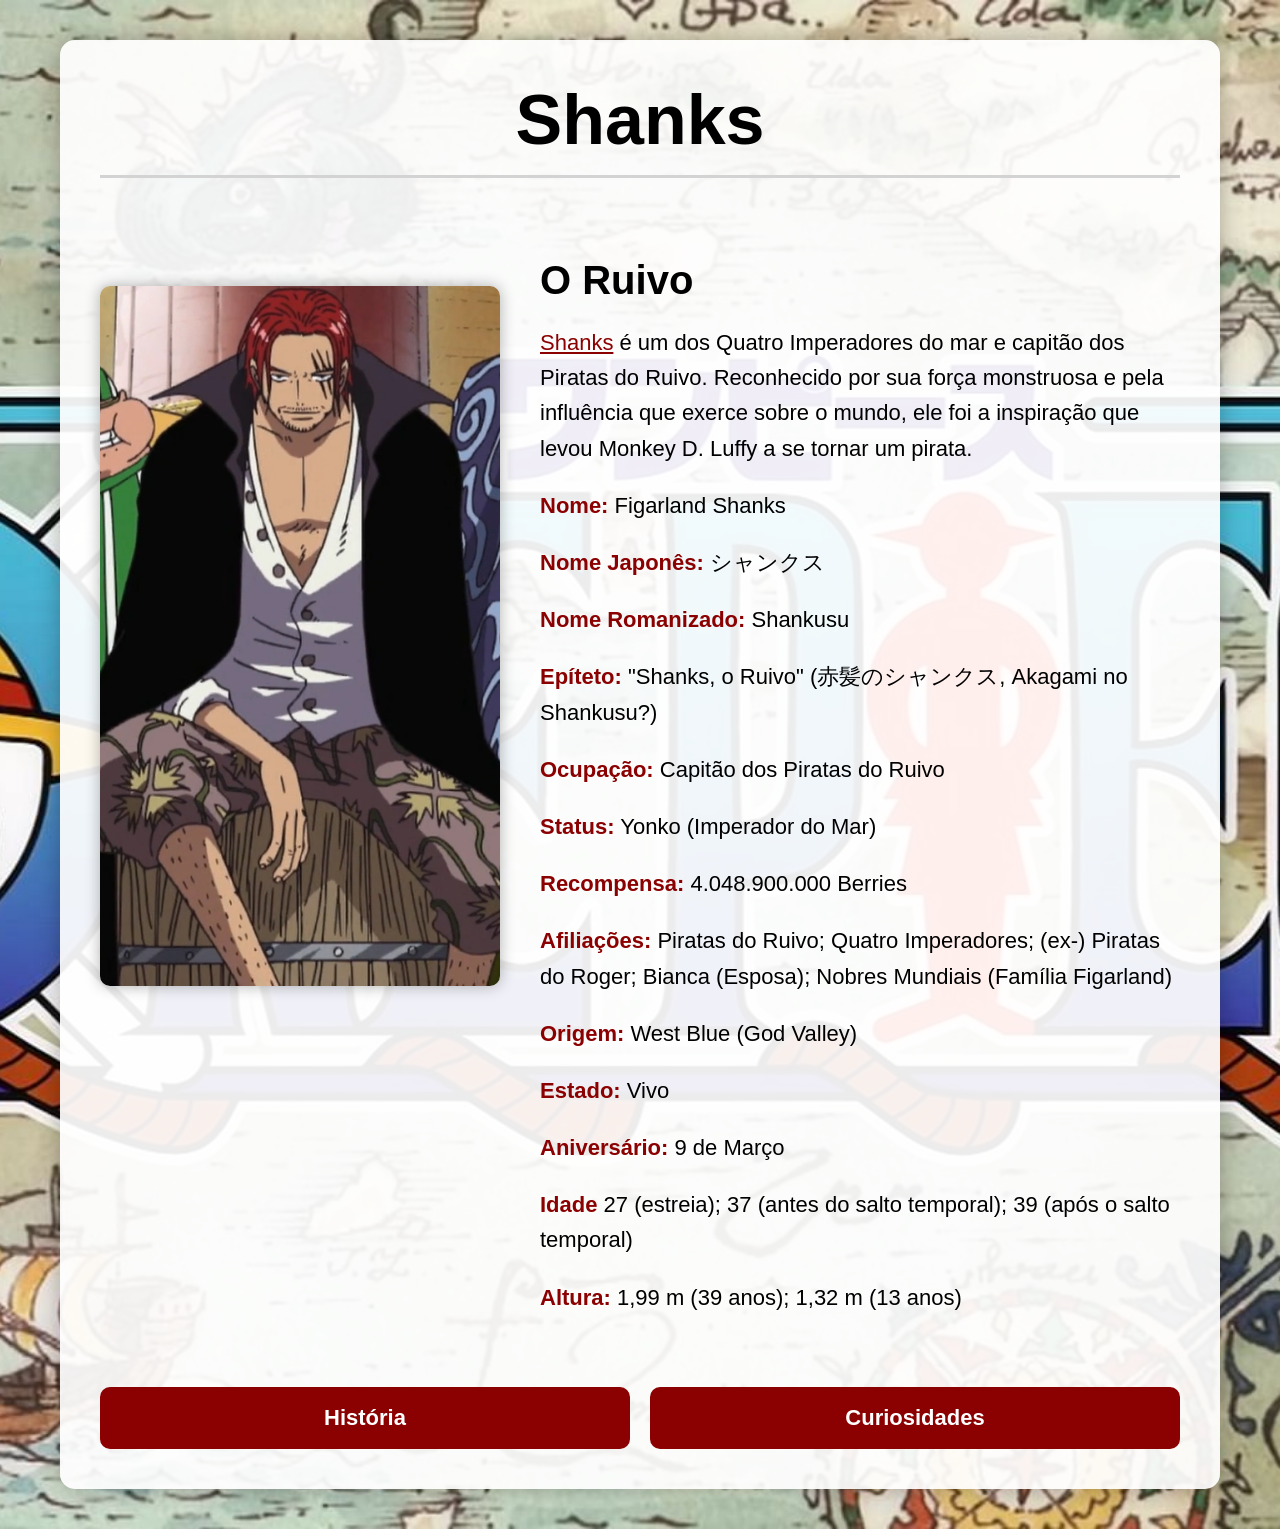
<file: index.html>
<!DOCTYPE html>
<html lang="pt-BR">

<head>
    <meta charset="UTF-8">
    <meta name="viewport" content="width=device-width, initial-scale=1.0">
    <title>Shanks</title>

    <link rel="stylesheet" href="site_completo/site.css">
</head>

<body>

    <div class="topoShanks">

        <h1>Shanks</h1>

        <div class="perfil">

            <input type="checkbox" id="shanksao" class="hidden-checkbox">
            <label for="shanksao" class="image-side imagem_shanks"></label>

            <div class="info">

                <h2>O Ruivo</h2>

                <p>
                    <a class="link" href="https://onepiece.fandom.com/pt/wiki/Shanks#cite_note-vivre_card-11">Shanks</a> é um dos Quatro Imperadores do mar e capitão dos Piratas do Ruivo.
                    Reconhecido por sua força monstruosa e pela influência que exerce sobre o
                    mundo, ele foi a inspiração que levou Monkey D. Luffy a se tornar um pirata.
                </p>

                <p><strong>Nome:</strong> Figarland Shanks</p>
                <p><strong>Nome Japonês:</strong> シャンクス</p>
                <p><strong>Nome Romanizado:</strong> Shankusu</p>
                <p><strong>Epíteto:</strong> "Shanks, o Ruivo" (赤髪のシャンクス, Akagami no Shankusu?)</p>
                <p><strong>Ocupação:</strong> Capitão dos Piratas do Ruivo</p>
                <p><strong>Status:</strong> Yonko (Imperador do Mar)</p>
                <p><strong>Recompensa:</strong> 4.048.900.000 Berries</p>
                <p><strong>Afiliações:</strong> Piratas do Ruivo; 
                    Quatro Imperadores;
                    (ex-) Piratas do Roger; 
                    Bianca (Esposa);
                    Nobres Mundiais (Família Figarland)</p>
                <p><strong>Origem:</strong> West Blue (God Valley)</p>
                <p><strong>Estado:</strong> Vivo</p>
                <p><strong>Aniversário:</strong> 9 de Março</p>
                <p><strong>Idade</strong> 27 (estreia); 37 (antes do salto temporal); 39 (após o salto temporal)</p>
                <p><strong>Altura:</strong> 1,99 m (39 anos);
                    1,32 m (13 anos)</p>

            </div>

        </div>

        <div class="menu">

            <a href="site_completo/historia.html">História</a>
            <a href="site_completo/Curiosidades.html">Curiosidades</a>

        </div>

    </div>

</body>

</html>
</file>
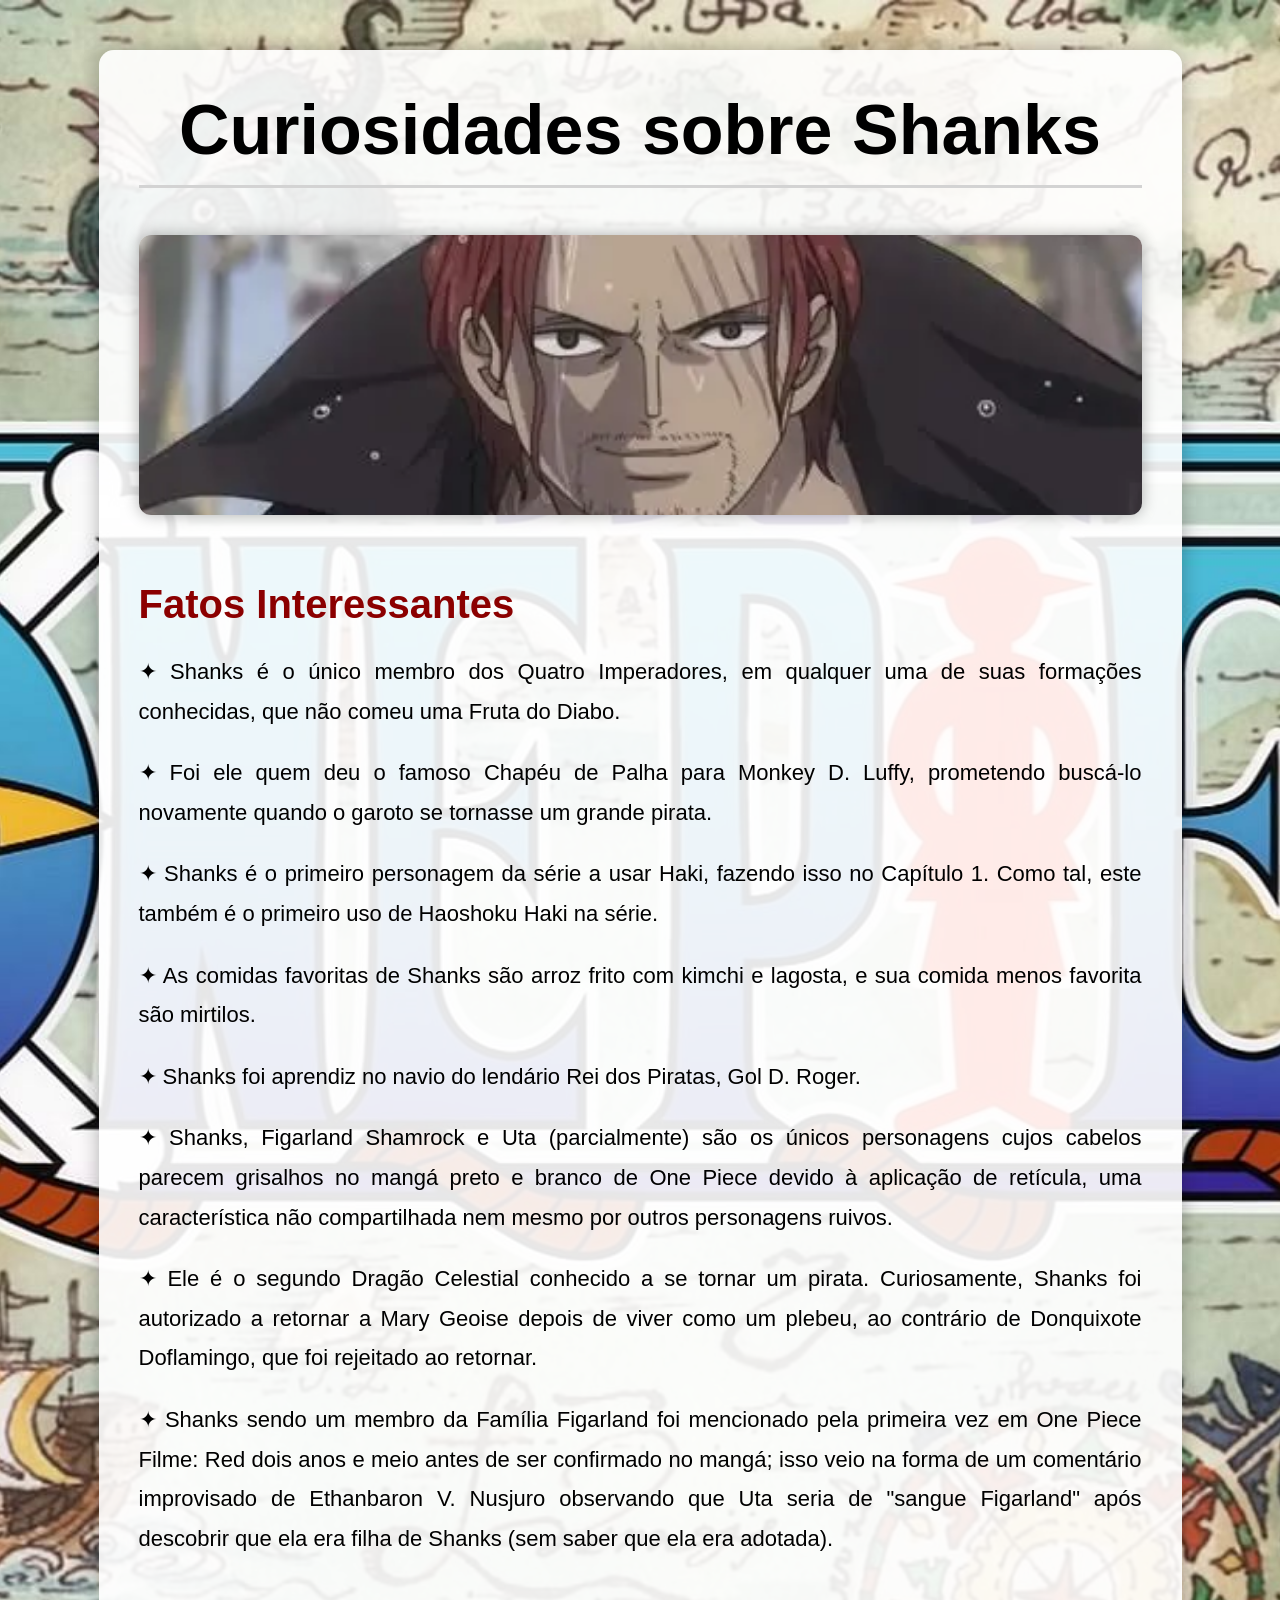
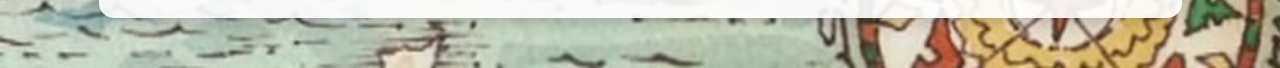
<file: Site Completo/Curiosidades.html>
<!DOCTYPE html>
<html lang="pt-BR">

<head>
    <meta charset="UTF-8">
    <meta name="viewport" content="width=device-width, initial-scale=1.0">
    <title>Curiosidades - Shanks</title>

    <link rel="stylesheet" href="curiosidades.css">
</head>

<body>

    <div class="topoShanks">

        <h1>Curiosidades sobre Shanks</h1>

        <div class="banner-curiosidades">
            <img src="imagem/shans2.webp" alt="Shanks">
        </div>

        <div class="perfil">

            <div class="info">

                <h2>Fatos Interessantes</h2>

                <p>
                   ✦ Shanks é o único membro dos Quatro Imperadores, em qualquer uma de suas formações conhecidas, 
                   que não comeu uma Fruta do Diabo.
                </p>
                <p>
                    ✦ Foi ele quem deu o famoso Chapéu de Palha para Monkey D. Luffy,
                    prometendo buscá-lo novamente quando o garoto se tornasse um grande pirata.
                </p>
                <p>
                    ✦ Shanks é o primeiro personagem da série a usar Haki, fazendo isso no Capítulo 1. 
                    Como tal, este também é o primeiro uso de Haoshoku Haki na série.
                </p>
                <p>
                   ✦ As comidas favoritas de Shanks são arroz frito com kimchi e lagosta,
                    e sua comida menos favorita são mirtilos.
                </p>
                <p>
                    ✦ Shanks foi aprendiz no navio do lendário Rei dos Piratas,
                    Gol D. Roger.
                </p>
                <p>
                    ✦ Shanks, Figarland Shamrock e Uta (parcialmente) são os únicos personagens cujos cabelos parecem grisalhos no mangá
                     preto e branco de One Piece devido à aplicação de retícula,
                     uma característica não compartilhada nem mesmo por outros personagens ruivos.
                </p>
                <p>
                    ✦ Ele é o segundo Dragão Celestial conhecido a se tornar um pirata. Curiosamente, Shanks foi autorizado a retornar
                     a Mary Geoise depois de viver como um plebeu, 
                    ao contrário de Donquixote Doflamingo, que foi rejeitado ao retornar.
                </p>
                <p>
                    ✦ Shanks sendo um membro da Família Figarland foi mencionado pela primeira vez em One Piece Filme: Red dois anos e meio antes de ser 
                    confirmado no mangá; isso veio na forma de um comentário improvisado de Ethanbaron V. Nusjuro 
                    observando que Uta seria de "sangue Figarland" após descobrir que ela era filha de Shanks (sem saber que ela era adotada).
                </p>
            </div>
        </div>
    </div>

</body>

</html>
</file>
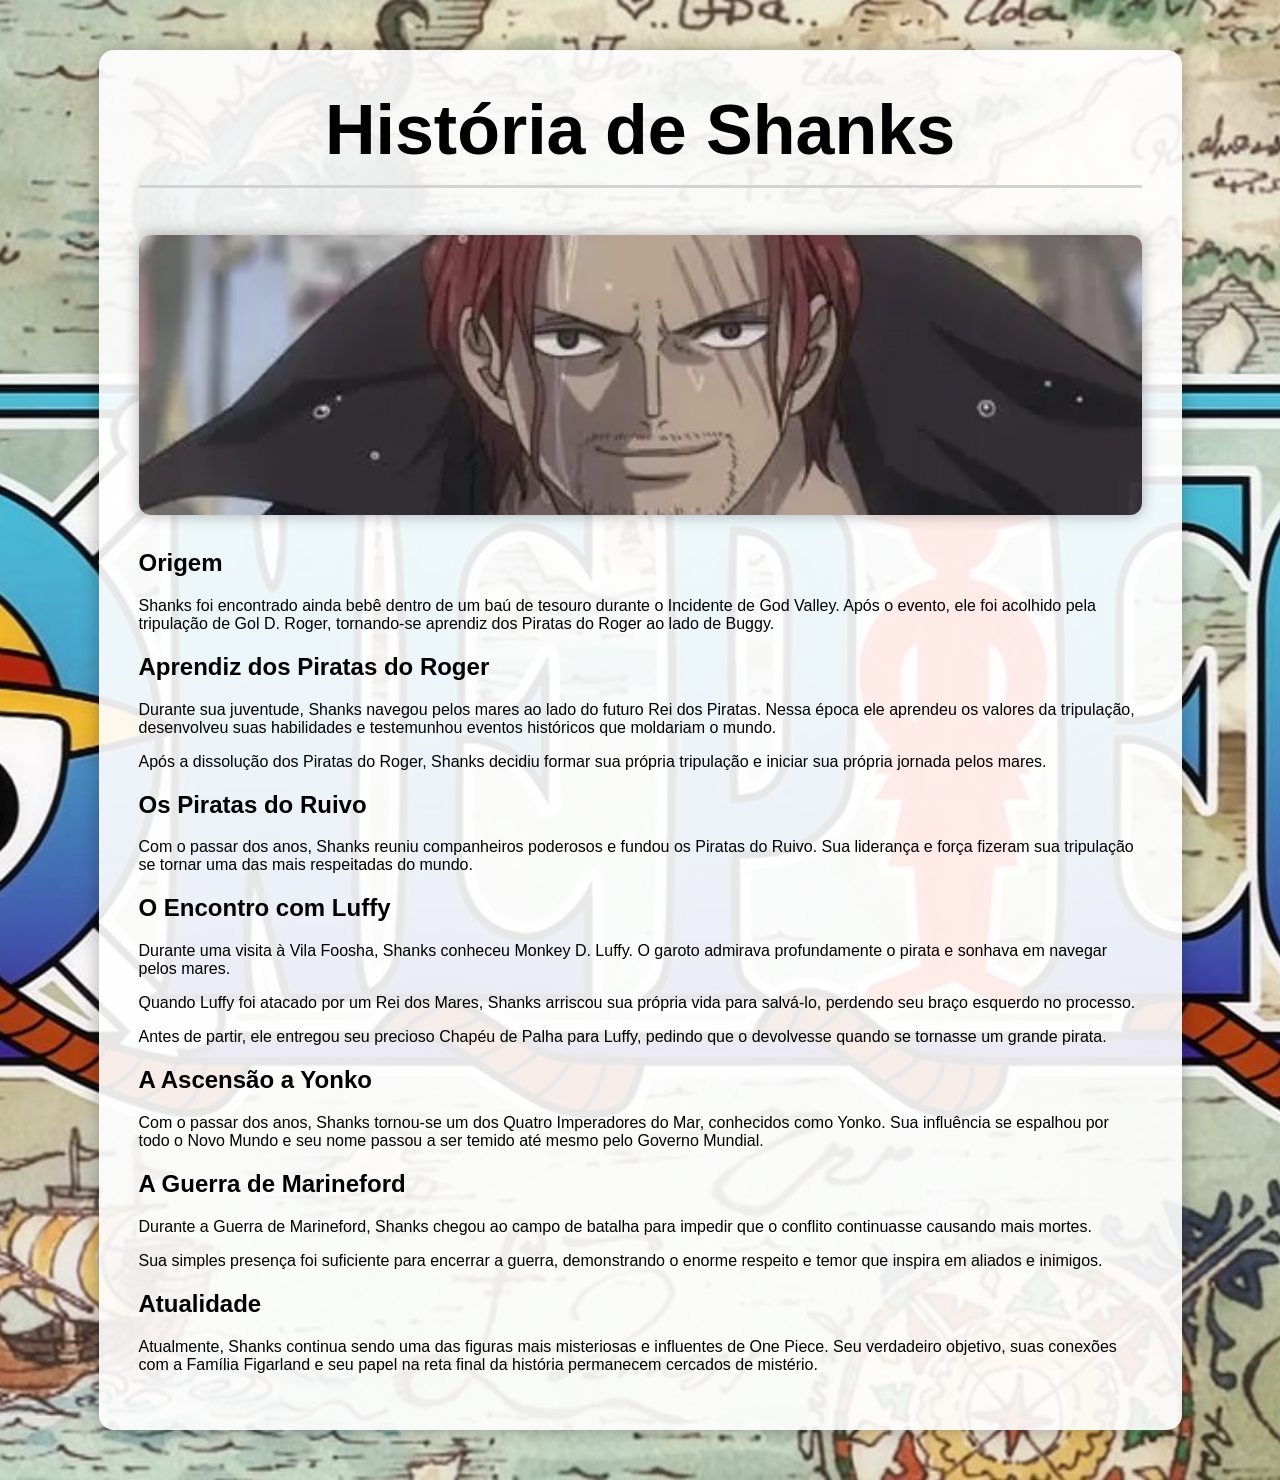
<file: Site Completo/historia.html>
<!DOCTYPE html>

<html lang="pt-BR">

<head>
    <meta charset="UTF-8">
    <meta name="viewport" content="width=device-width, initial-scale=1.0">
    <title>História de Shanks</title>

<link rel="stylesheet" href="curiosidades.css">
</head>
<body>

<div class="topoShanks">

    <h1>História de Shanks</h1>

    <div class="banner-curiosidades">
            <img src="imagem/shans2.webp" alt="Shanks">
        </div>

    <div class="historia">
        <h2>Origem</h2>
        <p>
            Shanks foi encontrado ainda bebê dentro de um baú de tesouro
            durante o Incidente de God Valley. Após o evento, ele foi
            acolhido pela tripulação de Gol D. Roger, tornando-se aprendiz
            dos Piratas do Roger ao lado de Buggy.
        </p>
        <h2>Aprendiz dos Piratas do Roger</h2>
        <p>
            Durante sua juventude, Shanks navegou pelos mares ao lado do
            futuro Rei dos Piratas. Nessa época ele aprendeu os valores da
            tripulação, desenvolveu suas habilidades e testemunhou eventos
            históricos que moldariam o mundo.
        </p>
        <p>
            Após a dissolução dos Piratas do Roger, Shanks decidiu formar
            sua própria tripulação e iniciar sua própria jornada pelos mares.
        </p>
        <h2>Os Piratas do Ruivo</h2>
        <p>
            Com o passar dos anos, Shanks reuniu companheiros poderosos e
            fundou os Piratas do Ruivo. Sua liderança e força fizeram sua
            tripulação se tornar uma das mais respeitadas do mundo.
        </p>
        <h2>O Encontro com Luffy</h2>
        <p>
            Durante uma visita à Vila Foosha, Shanks conheceu Monkey D.
            Luffy. O garoto admirava profundamente o pirata e sonhava em
            navegar pelos mares.
        </p>
        <p>
            Quando Luffy foi atacado por um Rei dos Mares, Shanks arriscou
            sua própria vida para salvá-lo, perdendo seu braço esquerdo no
            processo.
        </p>
        <p>
            Antes de partir, ele entregou seu precioso Chapéu de Palha para
            Luffy, pedindo que o devolvesse quando se tornasse um grande
            pirata.
        </p>
        <h2>A Ascensão a Yonko</h2>
        <p>
            Com o passar dos anos, Shanks tornou-se um dos Quatro
            Imperadores do Mar, conhecidos como Yonko. Sua influência se
            espalhou por todo o Novo Mundo e seu nome passou a ser temido
            até mesmo pelo Governo Mundial.
        </p>
        <h2>A Guerra de Marineford</h2>
        <p>
            Durante a Guerra de Marineford, Shanks chegou ao campo de
            batalha para impedir que o conflito continuasse causando mais
            mortes.
        </p>
        <p>
            Sua simples presença foi suficiente para encerrar a guerra,
            demonstrando o enorme respeito e temor que inspira em aliados e
            inimigos.
        </p>
        <h2>Atualidade</h2>
        <p>
            Atualmente, Shanks continua sendo uma das figuras mais
            misteriosas e influentes de One Piece. Seu verdadeiro objetivo,
            suas conexões com a Família Figarland e seu papel na reta final
            da história permanecem cercados de mistério.
        </p>
    </div>
</div>
</body>
</html>
</file>
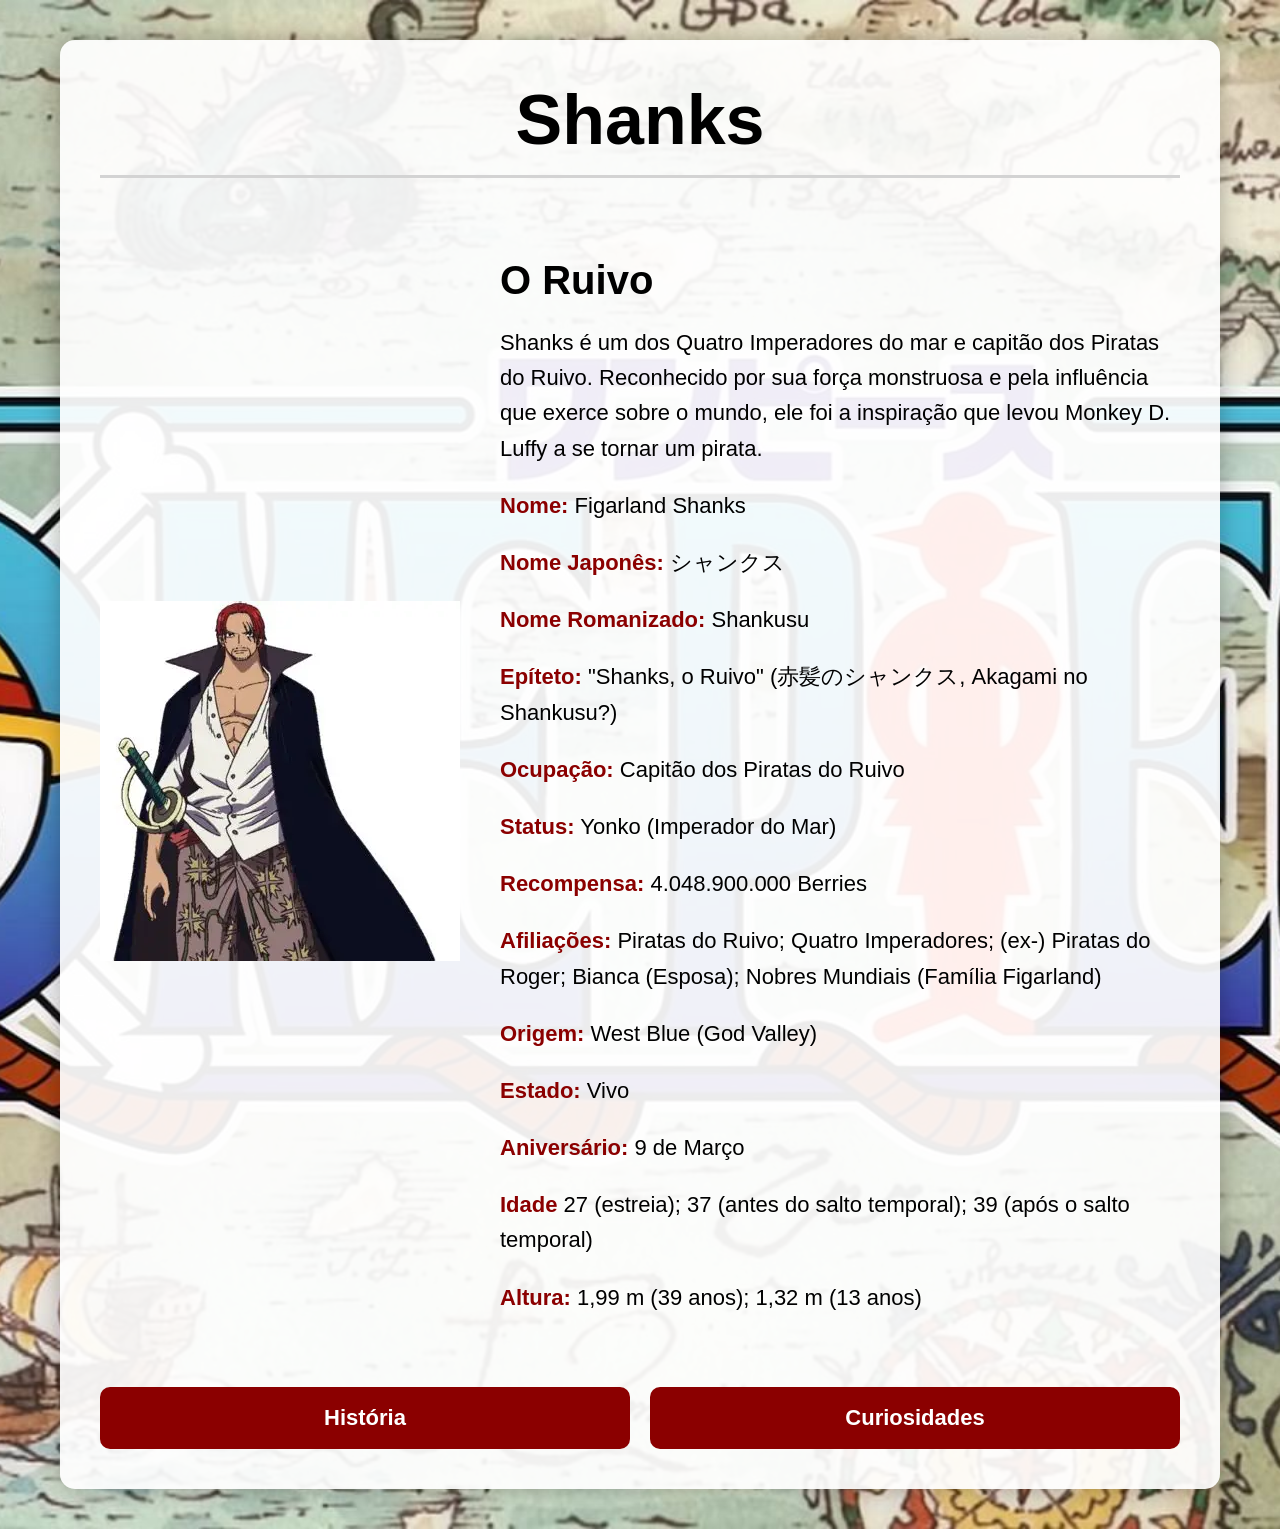
<file: Site Completo/site.html>
<!DOCTYPE html>
<html lang="pt-BR">

<head>
    <meta charset="UTF-8">
    <meta name="viewport" content="width=device-width, initial-scale=1.0">
    <title>Shanks</title>

    <link rel="stylesheet" href="site.css">
</head>

<body>

    <div class="topoShanks">

        <h1>Shanks</h1>

        <div class="perfil">

            <img src="../imagem/shanks.webp" alt="Shanks">

            <div class="info">

                <h2>O Ruivo</h2>

                <p>
                    Shanks é um dos Quatro Imperadores do mar e capitão dos Piratas do Ruivo.
                    Reconhecido por sua força monstruosa e pela influência que exerce sobre o
                    mundo, ele foi a inspiração que levou Monkey D. Luffy a se tornar um pirata.
                </p>

                <p><strong>Nome:</strong> Figarland Shanks</p>
                <p><strong>Nome Japonês:</strong> シャンクス</p>
                <p><strong>Nome Romanizado:</strong> Shankusu</p>
                <p><strong>Epíteto:</strong> "Shanks, o Ruivo" (赤髪のシャンクス, Akagami no Shankusu?)</p>
                <p><strong>Ocupação:</strong> Capitão dos Piratas do Ruivo</p>
                <p><strong>Status:</strong> Yonko (Imperador do Mar)</p>
                <p><strong>Recompensa:</strong> 4.048.900.000 Berries</p>
                <p><strong>Afiliações:</strong> Piratas do Ruivo; 
                    Quatro Imperadores;
                    (ex-) Piratas do Roger; 
                    Bianca (Esposa);
                    Nobres Mundiais (Família Figarland)</p>
                <p><strong>Origem:</strong> West Blue (God Valley)</p>
                <p><strong>Estado:</strong> Vivo</p>
                <p><strong>Aniversário:</strong> 9 de Março</p>
                <p><strong>Idade</strong> 27 (estreia); 37 (antes do salto temporal); 39 (após o salto temporal)</p>
                <p><strong>Altura:</strong> 1,99 m (39 anos);
                    1,32 m (13 anos)</p>

            </div>

        </div>

        <div class="menu">

            <a href="historia.html">História</a>
            <a href="curiosidades.html">Curiosidades</a>

        </div>

    </div>

</body>

</html>
</file>
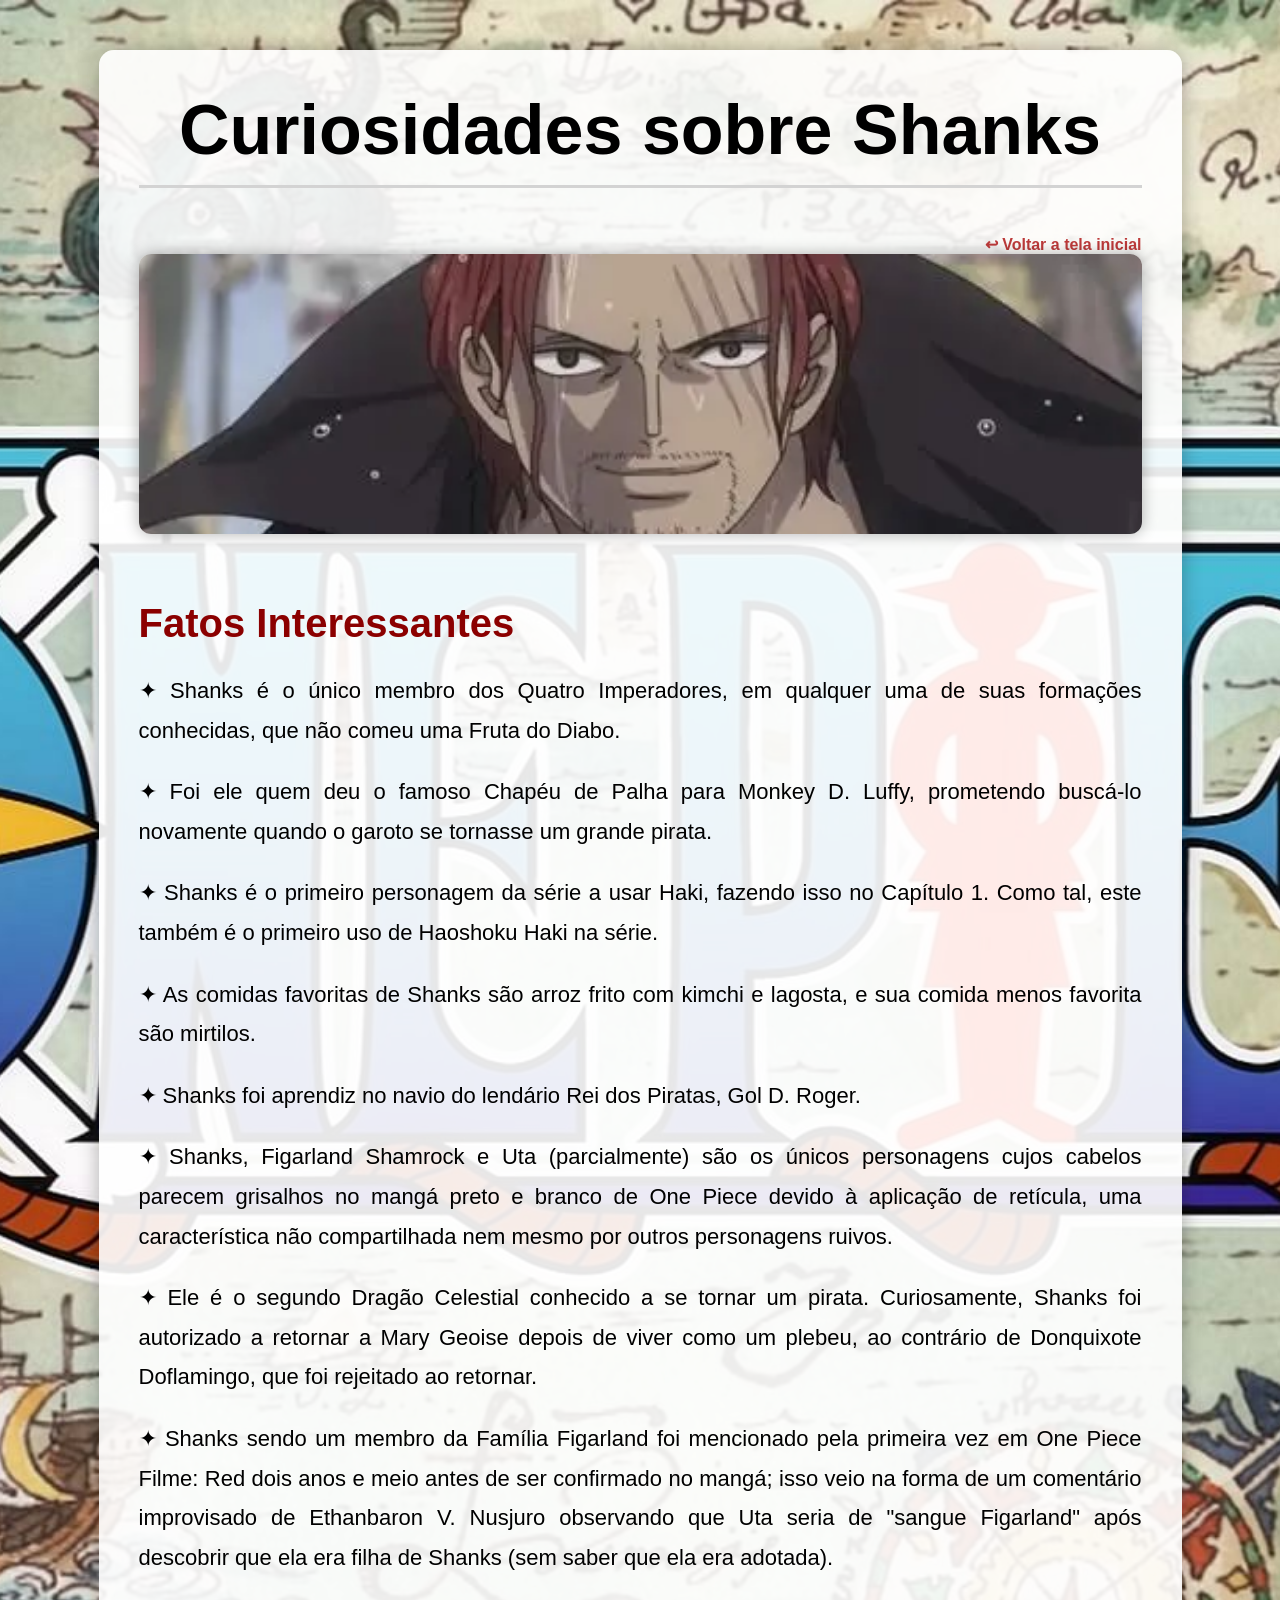
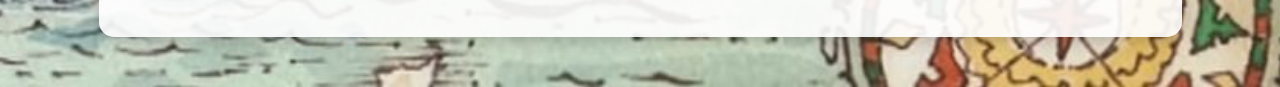
<file: site_completo/Curiosidades.html>
<!DOCTYPE html>
<html lang="pt-BR">

<head>
    <meta charset="UTF-8">
    <meta name="viewport" content="width=device-width, initial-scale=1.0">
    <title>Curiosidades - Shanks</title>

    <link rel="stylesheet" href="curiosidades.css">
</head>

<body>

    <div class="topoShanks">

        <h1>Curiosidades sobre Shanks</h1>

        <div class="banner-curiosidades">
            <a class="voltar" href="../index.html">↩ Voltar a tela inicial</a>
            <img src="imagem/shans2.webp" alt="Shanks">
        </div>

        <div class="perfil">

            <div class="info">

                <h2>Fatos Interessantes</h2>

                <p>
                   ✦ Shanks é o único membro dos Quatro Imperadores, em qualquer uma de suas formações conhecidas, 
                   que não comeu uma Fruta do Diabo.
                </p>
                <p>
                    ✦ Foi ele quem deu o famoso Chapéu de Palha para Monkey D. Luffy,
                    prometendo buscá-lo novamente quando o garoto se tornasse um grande pirata.
                </p>
                <p>
                    ✦ Shanks é o primeiro personagem da série a usar Haki, fazendo isso no Capítulo 1. 
                    Como tal, este também é o primeiro uso de Haoshoku Haki na série.
                </p>
                <p>
                   ✦ As comidas favoritas de Shanks são arroz frito com kimchi e lagosta,
                    e sua comida menos favorita são mirtilos.
                </p>
                <p>
                    ✦ Shanks foi aprendiz no navio do lendário Rei dos Piratas,
                    Gol D. Roger.
                </p>
                <p>
                    ✦ Shanks, Figarland Shamrock e Uta (parcialmente) são os únicos personagens cujos cabelos parecem grisalhos no mangá
                     preto e branco de One Piece devido à aplicação de retícula,
                     uma característica não compartilhada nem mesmo por outros personagens ruivos.
                </p>
                <p>
                    ✦ Ele é o segundo Dragão Celestial conhecido a se tornar um pirata. Curiosamente, Shanks foi autorizado a retornar
                     a Mary Geoise depois de viver como um plebeu, 
                    ao contrário de Donquixote Doflamingo, que foi rejeitado ao retornar.
                </p>
                <p>
                    ✦ Shanks sendo um membro da Família Figarland foi mencionado pela primeira vez em One Piece Filme: Red dois anos e meio antes de ser 
                    confirmado no mangá; isso veio na forma de um comentário improvisado de Ethanbaron V. Nusjuro 
                    observando que Uta seria de "sangue Figarland" após descobrir que ela era filha de Shanks (sem saber que ela era adotada).
                </p>
            </div>
        </div>
    </div>

</body>

</html>
</file>
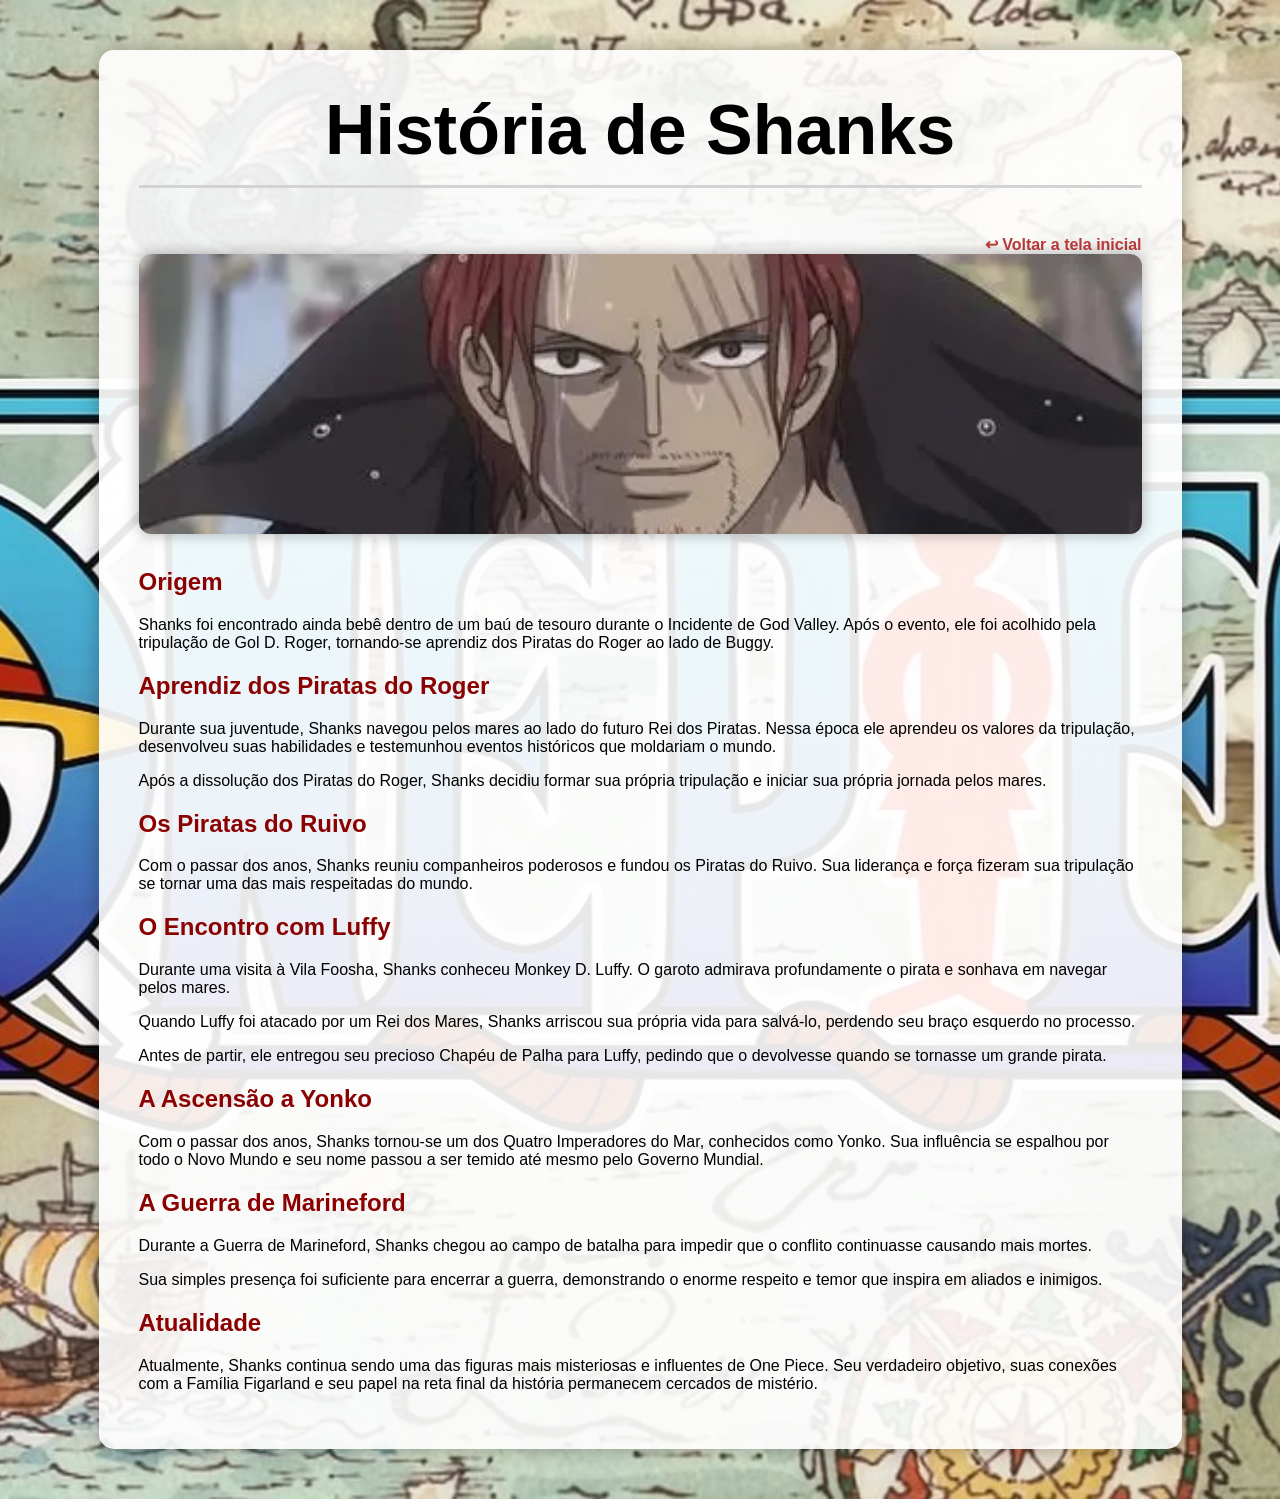
<file: site_completo/historia.html>
<!DOCTYPE html>

<html lang="pt-BR">

<head>
    <meta charset="UTF-8">
    <meta name="viewport" content="width=device-width, initial-scale=1.0">
    <title>História de Shanks</title>

<link rel="stylesheet" href="curiosidades.css">
</head>
<body>

<div class="topoShanks">

    <h1>História de Shanks</h1>

    <div class="banner-curiosidades">
        <a class="voltar" href="../index.html"> ↩ Voltar a tela inicial</a>
            <img src="imagem/shans2.webp" alt="Shanks">
        </div>

    <div class="historia">
        <h2><strong>Origem</strong></h2>
        <p>
            Shanks foi encontrado ainda bebê dentro de um baú de tesouro
            durante o Incidente de God Valley. Após o evento, ele foi
            acolhido pela tripulação de Gol D. Roger, tornando-se aprendiz
            dos Piratas do Roger ao lado de Buggy.
        </p>
        <h2><strong>Aprendiz dos Piratas do Roger</strong></h2>
        <p>
            Durante sua juventude, Shanks navegou pelos mares ao lado do
            futuro Rei dos Piratas. Nessa época ele aprendeu os valores da
            tripulação, desenvolveu suas habilidades e testemunhou eventos
            históricos que moldariam o mundo.
        </p>
        <p>
            Após a dissolução dos Piratas do Roger, Shanks decidiu formar
            sua própria tripulação e iniciar sua própria jornada pelos mares.
        </p>
        <h2><strong>Os Piratas do Ruivo</strong></h2>
        <p>
            Com o passar dos anos, Shanks reuniu companheiros poderosos e
            fundou os Piratas do Ruivo. Sua liderança e força fizeram sua
            tripulação se tornar uma das mais respeitadas do mundo.
        </p>
        <h2><strong>O Encontro com Luffy</strong></h2>
        <p>
            Durante uma visita à Vila Foosha, Shanks conheceu Monkey D.
            Luffy. O garoto admirava profundamente o pirata e sonhava em
            navegar pelos mares.
        </p>
        <p>
            Quando Luffy foi atacado por um Rei dos Mares, Shanks arriscou
            sua própria vida para salvá-lo, perdendo seu braço esquerdo no
            processo.
        </p>
        <p>
            Antes de partir, ele entregou seu precioso Chapéu de Palha para
            Luffy, pedindo que o devolvesse quando se tornasse um grande
            pirata.
        </p>
        <h2><strong>A Ascensão a Yonko</strong></h2>
        <p>
            Com o passar dos anos, Shanks tornou-se um dos Quatro
            Imperadores do Mar, conhecidos como Yonko. Sua influência se
            espalhou por todo o Novo Mundo e seu nome passou a ser temido
            até mesmo pelo Governo Mundial.
        </p>
        <h2><strong>A Guerra de Marineford</strong></h2>
        <p>
            Durante a Guerra de Marineford, Shanks chegou ao campo de
            batalha para impedir que o conflito continuasse causando mais
            mortes.
        </p>
        <p>
            Sua simples presença foi suficiente para encerrar a guerra,
            demonstrando o enorme respeito e temor que inspira em aliados e
            inimigos.
        </p>
        <h2><strong>Atualidade</strong></h2>
        <p>
            Atualmente, Shanks continua sendo uma das figuras mais
            misteriosas e influentes de One Piece. Seu verdadeiro objetivo,
            suas conexões com a Família Figarland e seu papel na reta final
            da história permanecem cercados de mistério.
        </p>
    </div>
</div>
</body>
</html>
</file>
<file: site_completo/site.css>
body{
    background-image: url("imagem/mapa.jpg");
    background-size: cover;
    background-position: center;
    background-repeat: no-repeat;
    margin: 0;
    padding: 40px;
    font-family: Arial, Helvetica, sans-serif;
}
.topoShanks{
     width: 90%;
    max-width: 1400px;
    margin: auto;
    background-color: rgba(255,255,255,0.92);
    border-radius: 15px;
    padding: 40px;
    box-shadow: 0 0 25px rgba(0,0,0,0.3);
}
.topoShanks h1{
    font-size: 70px;
    margin-top: 0;
    text-align: center;
    border-bottom: 3px solid #d3d3d3;
    padding-bottom: 15px;
}
.perfil{
    display: flex;
    align-items: center;
    gap: 40px;
    margin-top: 30px;
    margin-bottom: 50px;
}
.img{
    width: 300px;
    border-radius: 10px;
    box-shadow: 0 0 15px rgba(0,0,0,0.3);
}
.info{
    flex: 1;
}
.info h2{
    font-size: 40px;
    margin-bottom: 20px;
}
.info p{
    font-size: 22px;
    line-height: 1.6;
}
.info strong{
    color: #8B0000;
}
/*menu*/
.menu{
    display: grid;
    grid-template-columns: repeat(2, 1fr);
    gap: 20px;
}
.menu a{
    background-color: #8B0000;
    color: white;
    text-decoration: none;
    text-align: center;
    padding: 18px;
    border-radius: 10px;
    font-size: 22px;
    font-weight: bold;
    transition: 0.3s;
}
/*efeito mouse*/
.menu a:hover{
    background-color: #b22222;
    transform: translateY(-5px);
}

.hidden-checkbox {
    display: none;
}

.image-side {
    display: inline-block;
    width: 400px;
    height: 700px;
    flex-shrink: 0;
    cursor: pointer;
    transition: transform 0.2s, filter 0.2s;
    background-size: cover;
    background-position: center;
    background-repeat: no-repeat;
    border-radius: 10px;
    box-shadow: 0 0 15px rgba(0,0,0,0.3);
    margin-top: -290px;
    transition: transform 0.3s;
}

.image-side:hover {
    transform: scale(1.05);
}

.link {
    color: #8B0000;
}

.image-side:active {
    transform: translateY(-10px);
}

.imagem_shanks {
    background-image: url("imagem/shanks4.png");
}

.hidden-checkbox:checked + .imagem_shanks {
    background-image: url("imagem/shanksmanga.png");
    background-position-y: top;
}
</file>
<file: Site Completo/curiosidades.css>
body{
    background-image: url("imagem/mapa.jpg");
    background-size: cover;
    background-position: center;
    background-repeat: no-repeat;
    margin: 50px;
    font-family: Arial, Helvetica, sans-serif;
}

.topoShanks{
    width: 85%;
    margin: auto;
    background-color: rgba(255,255,255,0.90);
    padding: 40px;
    border-radius: 15px;
    box-shadow: 0 0 20px rgba(0,0,0,0.3);
}

.topoShanks h1{
    font-size: 70px;
    text-align: center;
    margin-top: 0;
    border-bottom: 3px solid #d3d3d3;
    padding-bottom: 15px;
}

.perfil{
    display: flex;
    justify-content: space-between;
    align-items: flex-start;
    gap: 40px;
    margin-top: 30px;
}
.info{
    flex: 1;
}

.info h2{
    font-size: 40px;
    color: #8B0000;
    margin-bottom: 25px;
}

.info p{
    font-size: 22px;
    line-height: 1.8;
    text-align: justify;
    margin-bottom: 20px;
}
.banner-curiosidades{
    margin: 30px 0;
}

.banner-curiosidades img{
    width: 100%;
    height: 280px;
    object-fit: cover;
    border-radius: 12px;
    box-shadow: 0 0 15px rgba(0,0,0,0.3);
}
.galeria{
    display: flex;
    flex-direction: column;
    gap: 20px;
}
</file>
<file: Site Completo/site.css>
body{
    background-image: url("../imagem/mapa.jpg");
    background-size: cover;
    background-position: center;
    background-repeat: no-repeat;
    margin: 0;
    padding: 40px;
    font-family: Arial, Helvetica, sans-serif;
}
.topoShanks{
     width: 90%;
    max-width: 1400px;
    margin: auto;
    background-color: rgba(255,255,255,0.92);
    border-radius: 15px;
    padding: 40px;
    box-shadow: 0 0 25px rgba(0,0,0,0.3);
}
.topoShanks h1{
    font-size: 70px;
    margin-top: 0;
    text-align: center;
    border-bottom: 3px solid #d3d3d3;
    padding-bottom: 15px;
}
.perfil{
    display: flex;
    align-items: center;
    gap: 40px;
    margin-top: 30px;
    margin-bottom: 50px;
}
.img{
    width: 300px;
    border-radius: 10px;
    box-shadow: 0 0 15px rgba(0,0,0,0.3);
}
.info{
    flex: 1;
}
.info h2{
    font-size: 40px;
    margin-bottom: 20px;
}
.info p{
    font-size: 22px;
    line-height: 1.6;
}
.info strong{
    color: #8B0000;
}
/*menu*/
.menu{
    display: grid;
    grid-template-columns: repeat(2, 1fr);
    gap: 20px;
}
.menu a{
    background-color: #8B0000;
    color: white;
    text-decoration: none;
    text-align: center;
    padding: 18px;
    border-radius: 10px;
    font-size: 22px;
    font-weight: bold;
    transition: 0.3s;
}
/*efeito mouse*/
.menu a:hover{
    background-color: #b22222;
    transform: translateY(-5px);
}
</file>
<file: site_completo/curiosidades.css>
body{
    background-image: url("imagem/mapa.jpg");
    background-size: cover;
    background-position: center;
    background-repeat: no-repeat;
    margin: 50px;
    font-family: Arial, Helvetica, sans-serif;
}

.topoShanks{
    width: 85%;
    margin: auto;
    background-color: rgba(255,255,255,0.90);
    padding: 40px;
    border-radius: 15px;
    box-shadow: 0 0 20px rgba(0,0,0,0.3);
}

.topoShanks h1{
    font-size: 70px;
    text-align: center;
    margin-top: 0;
    border-bottom: 3px solid #d3d3d3;
    padding-bottom: 15px;
}

.perfil{
    display: flex;
    justify-content: space-between;
    align-items: flex-start;
    gap: 40px;
    margin-top: 30px;
}
.info{
    flex: 1;
}

.info h2{
    font-size: 40px;
    color: #8B0000;
    margin-bottom: 25px;
}

.info p{
    font-size: 22px;
    line-height: 1.8;
    text-align: justify;
    margin-bottom: 20px;
}
.banner-curiosidades{
    margin: 30px 0;
}

.banner-curiosidades img{
    width: 100%;
    height: 280px;
    object-fit: cover;
    border-radius: 12px;
    box-shadow: 0 0 15px rgba(0,0,0,0.3);
}
.galeria{
    display: flex;
    flex-direction: column;
    gap: 20px;
}

.voltar {
    text-decoration: none;
    color: rgb(189, 58, 58);
    font-weight: 700;
    display: flex;
    flex-direction: row-reverse;
}

.voltar:hover {
    color: #e03e3e;
}

strong {
    color: #8B0000;;
}
</file>
